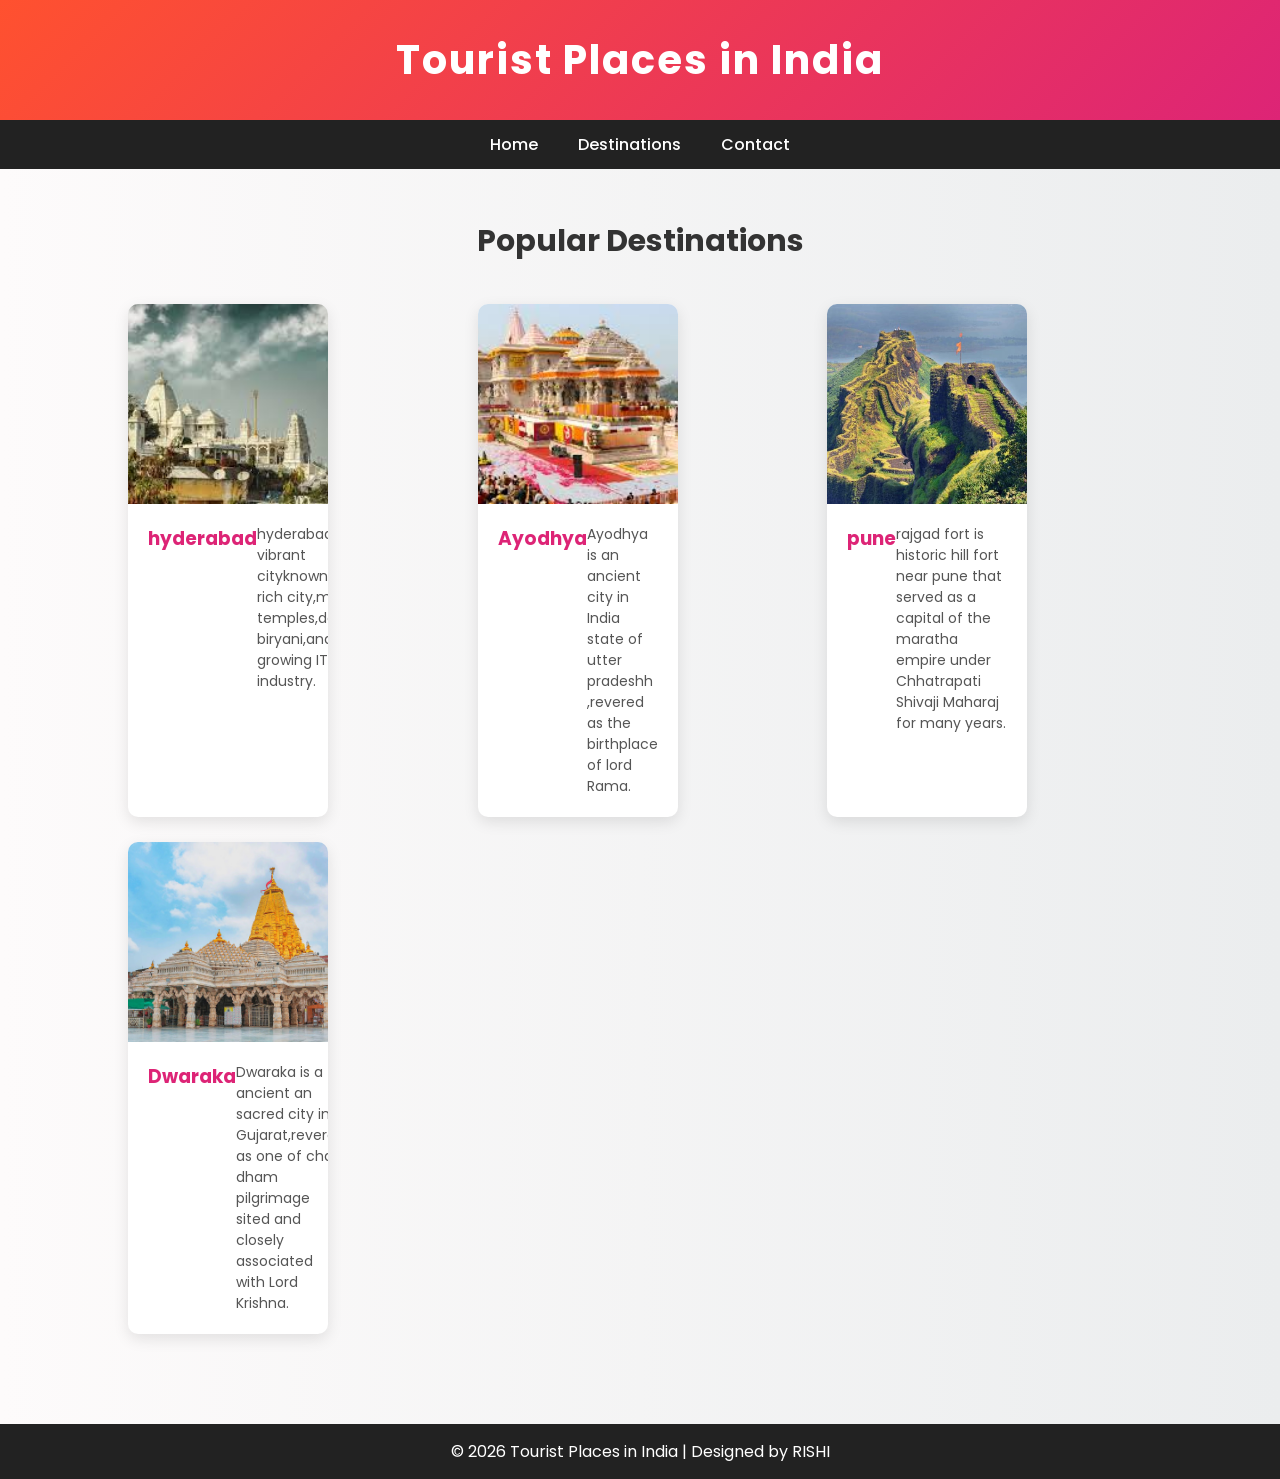
<file: secondproject/index.html>
<!DOCTYPE html>
<html lang="en">
<head>
<meta charset="UTF-8">
<meta name="viewport" content="width=device-width, initial-scale=1.0">
<title>Tourist Places in India</title>

<!-- Google Font -->
<link href="https://fonts.googleapis.com/css2?family=Poppins:wght@300;400;600;700&display=swap" rel="stylesheet">

<style>
*{
    margin:0;
    padding:0;
    box-sizing:border-box;
    font-family:'Poppins', sans-serif;
}

body{
    background:linear-gradient(to right,#fdfbfb,#ebedee);
}

/* Header */
.header{
    background:linear-gradient(135deg,#ff512f,#dd2476);
    color:white;
    padding:30px 20px;
    text-align:center;
}

.header h1{
    font-size:40px;
    letter-spacing:2px;
}

/* Navigation */
nav{
    background:#222;
    display:flex;
    justify-content:center;
    padding:12px;
}

nav a{
    color:white;
    text-decoration:none;
    margin:0 20px;
    font-weight:500;
    transition:0.3s;
}

nav a:hover{
    color:#ff512f;
}

/* Section */
.section{
    padding:50px 10%;
}

.section h2{
    text-align:center;
    margin-bottom:40px;
    font-size:30px;
    color:#333;
}

/* Cards */
.card-container{
    display:grid;
    grid-template-columns:repeat(auto-fit,minmax(250px,1fr));
    gap:25px;
}

.card{
    background:white;
    border-radius:10px;
    overflow:hidden;
    box-shadow:0 5px 15px rgba(0,0,0,0.1);
    transition:0.3s;width: 200px;
}

.card:hover{
    transform:translateY(-10px);
}

.card img{
    width:100%;
    height:200px;
    object-fit:cover;
    display: flex;
}

.card-content{
    padding:20px;
    display: flex;
}

.card-content h3{
    margin-bottom:10px;
    color:#dd2476;
}

.card-content p{
    font-size:14px;
    color:#555;
}

/* Footer */
footer{
    background:#222;
    color:white;
    text-align:center;
    padding:15px;
    margin-top:40px;
}

@media(max-width:768px){
    .header h1{
        font-size:28px;
    }
}
</style>
</head>

<body>

<div class="header">
    <h1>Tourist Places in India</h1>
</div>

<nav>
    <a href="#">Home</a>
    <a href="destination.html">Destinations</a>
    
    <a href="contact.html">Contact</a>
</nav>

<section class="section">
    <h2>Popular Destinations</h2>

    <div class="card-container">

        <div class="card">
            <img src="birla mandir.jpg" alt="Taj Mahal">
            <div class="card-content">
                <h3> hyderabad</h3>
                <p> hyderabad is a vibrant cityknown for rich city,many temples,delicious biryani,and growing IT industry.</p>
            </div>
        </div>

        <div class="card">
            <img src="Ayodhya ram mandir.jpg" alt="Jaipur">
            <div class="card-content"> 
                <h3>Ayodhya</h3>
            <p>Ayodhya is an ancient city in India state of utter pradeshh ,revered as the birthplace of lord Rama.</p>
            </div>
        </div>

        <div class="card">
            <img src="Rajgad_fort.jpg" alt="Kerala">
            <div class="card-content">
                <h3>pune</h3>
                <p>rajgad fort is historic hill fort near pune that served as a capital of the maratha empire under Chhatrapati Shivaji Maharaj for many years.</p>
            </div>
        </div>

        <div class="card">
            <img src="panch-dwaraka.jpg" alt="Ladakh">
            <div class="card-content">
                <h3>Dwaraka</h3>
                <p>Dwaraka is a ancient an sacred city in Gujarat,revered as one of char dham pilgrimage sited and closely associated with Lord Krishna.</p>
            </div>
        </div>
        

    </div>
</section>

<footer>
    © 2026 Tourist Places in India | Designed by RISHI
</footer>

</body>
</html>
</file>
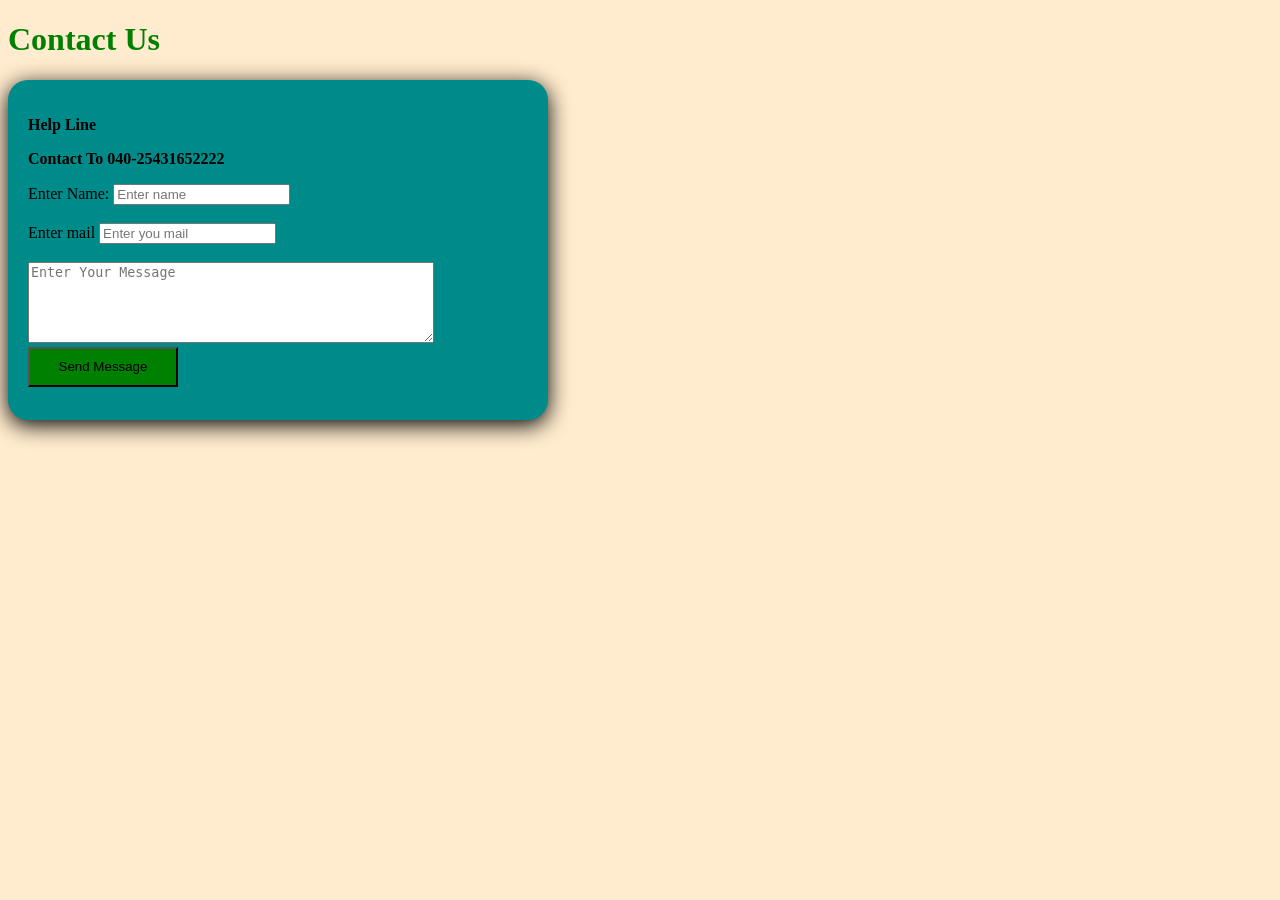
<file: secondproject/contact.html>
<!DOCTYPE html>
<html lang="en">
<head>
    <meta charset="UTF-8">
    <meta name="viewport" content="width=device-width, initial-scale=1.0">
    <title>Contacts</title>
    <style>
        body{
            background-color: blanchedalmond;
        }
        h1{
            color: green;
        }
        .contact-box{
            padding: 20px;
            background-color:darkcyan;
            width: 500px;
            height: 300px;
            border-radius: 20px;
             box-shadow:0px 5px 22px black;
        }
        .contact-box textarea{
            width: 400px;
        }
        .contact-box button{
            background-color: green;
            width: 150px;
            height: 40px;
        }
        .contact-box button:hover{
            background-color: chocolate;
            color: rgb(233, 228, 228);
        }
        .contact-box p{
            font-weight: bold;
        }
        
    </style>
</head>
<body>
    <h1>Contact Us</h1>
    <div class="contact-box">
        <p>Help Line </p>
        <p>Contact To <strong>040-25431652222</strong></p>
        <label for="name">Enter Name:</label>
        <input type="text" placeholder="Enter name">
        <br>
        <br>
        <label for="email">Enter mail</label>
        <input type="email" placeholder="Enter you mail">
        <br><br>
        <textarea rows="5" placeholder="Enter Your Message" required></textarea>
        <br>
        <button  type="submit">Send Message</button>
        

    </div>
</body>
</html>
</file>
